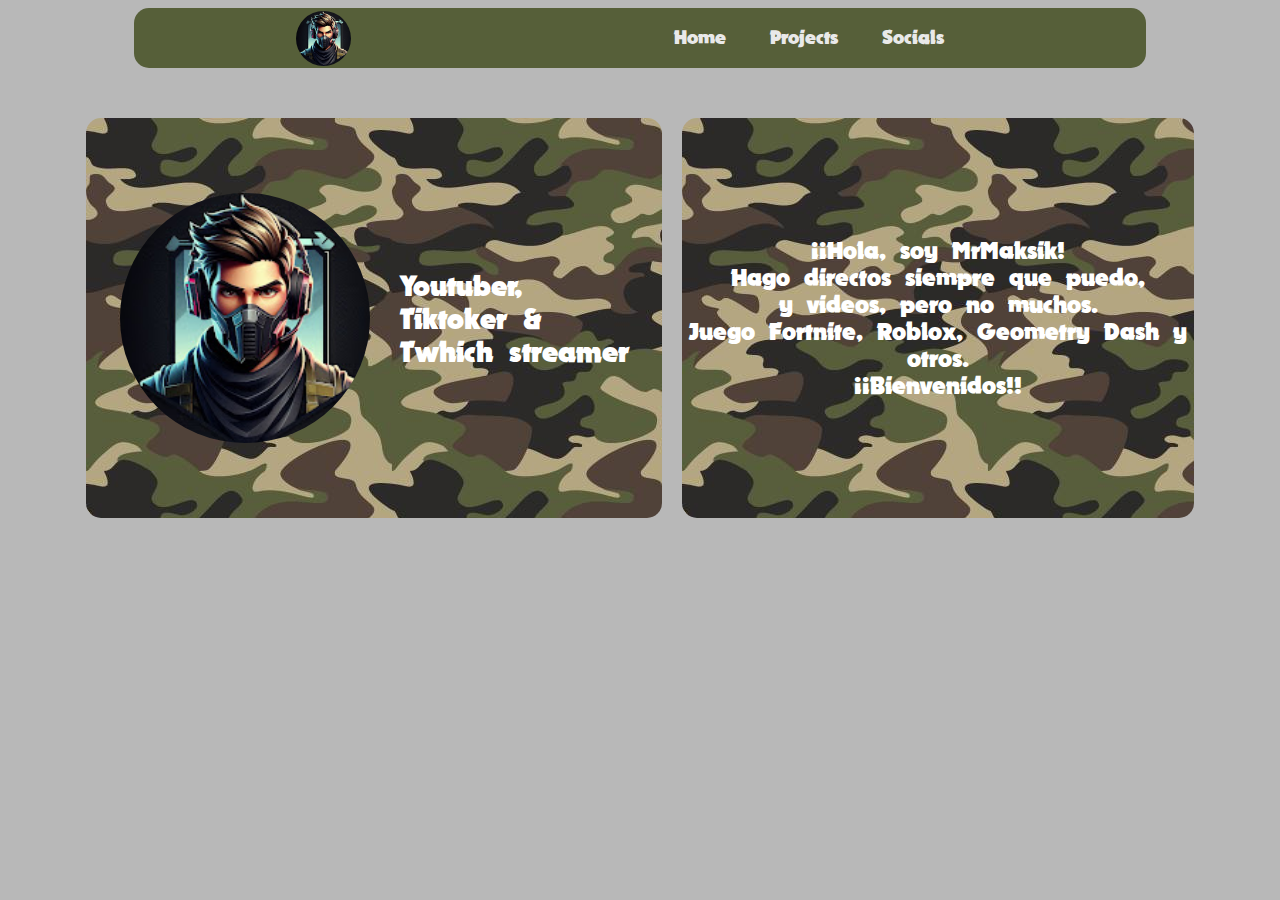
<file: index.html>
<!DOCTYPE html>
<html lang="en">
<head>
    <meta charset="UTF-8">
    <meta name="viewport" content="width=device-width, initial-scale=1.0">
    <title>MrMaksik's Page</title>
    <link rel="stylesheet" href="/css/header.css">
    <link rel="stylesheet" href="/css/homePage.css">
    <link rel="icon" href="/img/img.jpg" type="image/jpg">
</head>
<body>
    <header>
        <div class="header">
            <div class="logo">
                <a href=".."></a>
                <img src="img/img.jpg" alt="Logo">
            </div>
            <nav>
                <a href="..">Home</a>
                <a href="/projects">Projects</a>
                <a href="/socials">Socials</a>
            </nav>
        </div>
    </header>

    <section>
        <div class="myInfo">
            <div class="photoAndShortAbout">
                <img src="img/img.jpg" alt="ProfilePhoto">
                <h2>Youtuber,<br>
                    Tiktoker &<br>
                    Twhich streamer</h2>
            </div>
            <div class="about">
                <p>¡¡Hola, soy MrMaksik! <br>
                Hago directos siempre que puedo, <br>
                y videos, pero no muchos. <br>
                Juego Fortnite, Roblox, Geometry Dash y otros. <br>
                ¡¡Bienvenidos!!
                </p>
            </div>
        </div>
    </section>
</body>
</html>
</file>
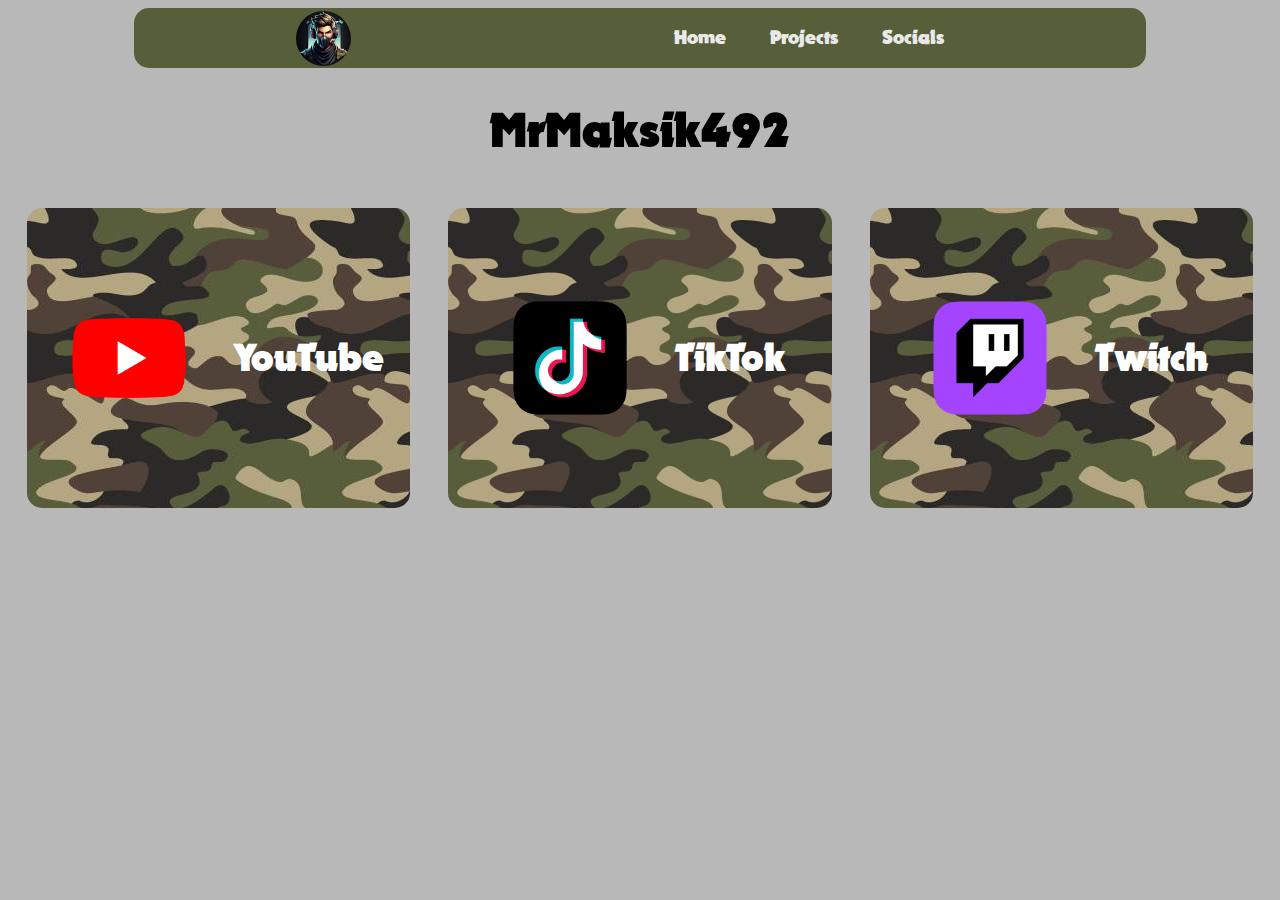
<file: socials/index.html>
<!DOCTYPE html>
<html lang="en">
<head>
    <meta charset="UTF-8">
    <meta name="viewport" content="width=device-width, initial-scale=1.0">
    <title>My Socials</title>
    <link rel="stylesheet" href="../css/header.css">
    <link rel="stylesheet" href="../css/socialsPage.css">
    <link rel="icon" href="/img/img.jpg" type="image/jpg">
</head>
<body>
    <header>
        <div class="header">
            <div class="logo">
                <a href=".."></a>
                <img src="../img/img.jpg" alt="Logo">
            </div>
            <nav>
                <a href="..">Home</a>
                <a href="../projects">Projects</a>
                <a href="/socials">Socials</a>
            </nav>
        </div>
    </header>

    <h1 class="myID">MrMaksik492</h1>
    
    <section>
        <div class="mySocials">
            <div class="social">
                <a href="https://www.youtube.com/@MrMaksik492"></a>
                <img src="../img/ytLogo.webp" alt="">
                <h2>YouTube</h2>
            </div>
            <div class="social">
                <a href="https://www.tiktok.com/@mrmaksik492"></a>
                <img src="../img/tiktokLogo.webp" alt="">
                <h2>TikTok</h2>
            </div>
            <div class="social">
                <a href="https://www.twitch.tv/mrmaksik492"></a>
                <img src="../img/twitchLogo.webp" alt="">
                <h2>Twitch</h2>
            </div>
        </div>
    </section>
</body>
</html>
</file>
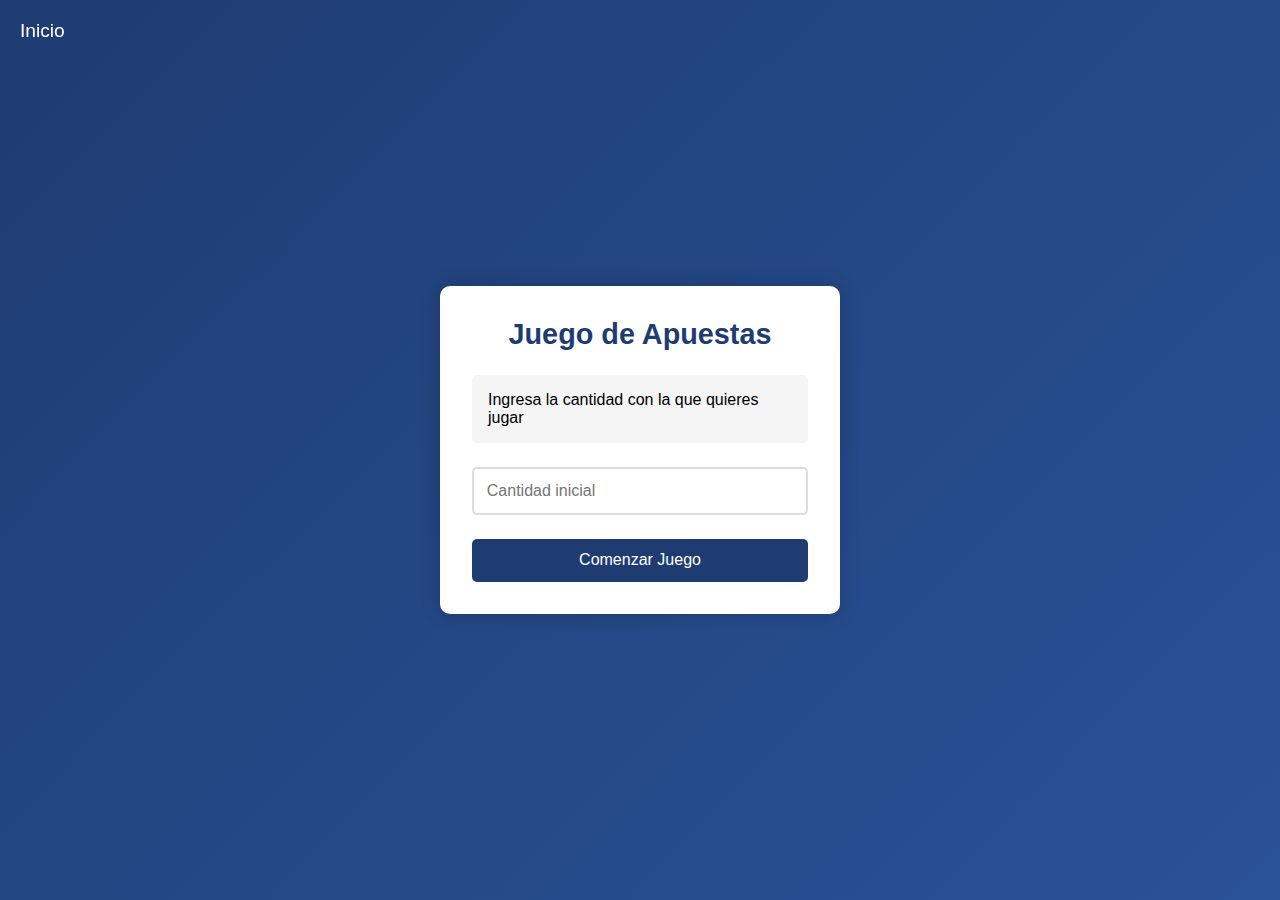
<file: projects/apuesta/index.html>
<!DOCTYPE html>
<html lang="es">
<head>
    <meta charset="UTF-8">
    <meta name="viewport" content="width=device-width, initial-scale=1.0">
    <title>Juego de Apuestas</title>
    <style>
        * {
            margin: 0;
            padding: 0;
            box-sizing: border-box;
            font-family: 'Segoe UI', Tahoma, Geneva, Verdana, sans-serif;
        }

        .nav-link {
            position: fixed;
            top: 20px;
            left: 20px;
            color: white;
            text-decoration: none;
            font-size: 1.2rem;
            z-index: 1000;
        }

        body {
            min-height: 100vh;
            background: linear-gradient(135deg, #1e3c72, #2a5298);
            display: flex;
            justify-content: center;
            align-items: center;
            padding: 20px;
        }

        .container {
            background: white;
            padding: 2rem;
            border-radius: 10px;
            box-shadow: 0 0 20px rgba(0,0,0,0.2);
            width: 100%;
            max-width: 400px;
        }

        .game-section {
            display: none;
        }

        .active {
            display: block;
        }

        h1 {
            color: #1e3c72;
            margin-bottom: 1.5rem;
            text-align: center;
            font-size: 1.8rem;
        }

        .info-display {
            background: #f5f5f5;
            padding: 1rem;
            border-radius: 5px;
            margin-bottom: 1rem;
        }

        .money-display {
            font-size: 1.2rem;
            color: #2a5298;
            margin-bottom: 0.5rem;
        }

        input {
            width: 100%;
            padding: 0.8rem;
            margin: 0.5rem 0;
            border: 2px solid #ddd;
            border-radius: 5px;
            font-size: 1rem;
        }

        input:focus {
            outline: none;
            border-color: #1e3c72;
        }

        button {
            width: 100%;
            padding: 0.8rem;
            background: #1e3c72;
            color: white;
            border: none;
            border-radius: 5px;
            cursor: pointer;
            font-size: 1rem;
            margin-top: 1rem;
            transition: background 0.3s;
        }

        button:hover {
            background: #2a5298;
        }

        button:disabled {
            background: #ccc;
            cursor: not-allowed;
        }

        .result {
            text-align: center;
            margin: 1rem 0;
            padding: 1rem;
            border-radius: 5px;
            font-weight: bold;
        }

        .win {
            background: #d4edda;
            color: #155724;
        }

        .lose {
            background: #f8d7da;
            color: #721c24;
        }

        .number-input {
            width: 100%;
            display: grid;
            grid-template-columns: repeat(5, 1fr);
            gap: 0.5rem;
            margin: 1rem 0;
        }

        .number-btn {
            padding: 0.8rem;
            margin: 0;
        }
    </style>
</head>
<body>
    <a href="../.." class="nav-link">Inicio</a>
    <div class="container">
        <div id="initialSection" class="game-section active">
            <h1>Juego de Apuestas</h1>
            <div class="info-display">
                <p>Ingresa la cantidad con la que quieres jugar</p>
            </div>
            <input type="number" id="initialMoney" placeholder="Cantidad inicial" min="1">
            <button onclick="startGame()">Comenzar Juego</button>
        </div>

        <div id="gameSection" class="game-section">
            <h1>Adivina el Número</h1>
            <div class="info-display">
                <p class="money-display">Dinero disponible: $<span id="currentMoney">0</span></p>
                <p class="money-display">Total gastado: $<span id="totalSpent">0</span></p>
            </div>
            <input type="number" id="betAmount" placeholder="Cantidad a apostar" min="1">
            <div class="number-input">
                <button class="number-btn" onclick="selectNumber(0)">0</button>
                <button class="number-btn" onclick="selectNumber(1)">1</button>
                <button class="number-btn" onclick="selectNumber(2)">2</button>
                <button class="number-btn" onclick="selectNumber(3)">3</button>
                <button class="number-btn" onclick="selectNumber(4)">4</button>
                <button class="number-btn" onclick="selectNumber(5)">5</button>
                <button class="number-btn" onclick="selectNumber(6)">6</button>
                <button class="number-btn" onclick="selectNumber(7)">7</button>
                <button class="number-btn" onclick="selectNumber(8)">8</button>
                <button class="number-btn" onclick="selectNumber(9)">9</button>
            </div>
            <div id="result" class="result"></div>
            <button id="playAgainBtn" onclick="playAgain()" style="display: none;">Jugar de nuevo</button>
            <button id="newGameBtn" onclick="resetGame()" style="display: none;">Nuevo juego</button>
        </div>
    </div>

    <script>
        let currentMoney = 0;
        let totalSpent = 0;
        let selectedNumber = null;

        function updateMoneyDisplay() {
            document.getElementById('currentMoney').textContent = currentMoney.toFixed(2);
            document.getElementById('totalSpent').textContent = totalSpent.toFixed(2);
        }

        function startGame() {
            const initialMoney = parseFloat(document.getElementById('initialMoney').value);
            if (isNaN(initialMoney) || initialMoney < 1) {
                alert('Por favor, ingresa una cantidad válida mayor a 0');
                return;
            }

            currentMoney = initialMoney;
            totalSpent += initialMoney;
            updateMoneyDisplay();

            document.getElementById('initialSection').classList.remove('active');
            document.getElementById('gameSection').classList.add('active');
        }

        function selectNumber(num) {
            const betAmount = parseFloat(document.getElementById('betAmount').value);
            if (isNaN(betAmount) || betAmount < 1 || betAmount > currentMoney) {
                alert('Por favor, ingresa una apuesta válida');
                return;
            }

            const randomNumber = Math.floor(Math.random() * 10);
            const resultDiv = document.getElementById('result');
            
            if (num === randomNumber) {
                currentMoney += betAmount;
                resultDiv.innerHTML = `
                    ¡Has ganado! <br>
                    Tu número: ${num} <br>
                    Número ganador: ${randomNumber}
                `;
                resultDiv.className = 'result win';
            } else {
                currentMoney -= betAmount;
                resultDiv.innerHTML = `
                    Has perdido <br>
                    Tu número: ${num} <br>
                    Número ganador: ${randomNumber}
                `;
                resultDiv.className = 'result lose';
            }

            updateMoneyDisplay();

            if (currentMoney <= 0) {
                document.getElementById('playAgainBtn').style.display = 'none';
                document.getElementById('newGameBtn').style.display = 'block';
                disableGameButtons(true);
            } else {
                document.getElementById('playAgainBtn').style.display = 'block';
                document.getElementById('newGameBtn').style.display = 'block';
                disableGameButtons(true);
            }
        }

        function disableGameButtons(disabled) {
            const buttons = document.querySelectorAll('.number-btn');
            buttons.forEach(btn => btn.disabled = disabled);
            document.getElementById('betAmount').disabled = disabled;
        }

        function playAgain() {
            document.getElementById('result').innerHTML = '';
            document.getElementById('result').className = 'result';
            document.getElementById('playAgainBtn').style.display = 'none';
            document.getElementById('newGameBtn').style.display = 'none';
            document.getElementById('betAmount').value = '';
            disableGameButtons(false);
        }

        function resetGame() {
            document.getElementById('initialMoney').value = '';
            document.getElementById('betAmount').value = '';
            document.getElementById('result').innerHTML = '';
            document.getElementById('result').className = 'result';
            document.getElementById('gameSection').classList.remove('active');
            document.getElementById('initialSection').classList.add('active');
            document.getElementById('playAgainBtn').style.display = 'none';
            document.getElementById('newGameBtn').style.display = 'none';
            disableGameButtons(false);
            currentMoney = 0;
            selectedNumber = null;
        }
    </script>
</body>
</html>
</file>
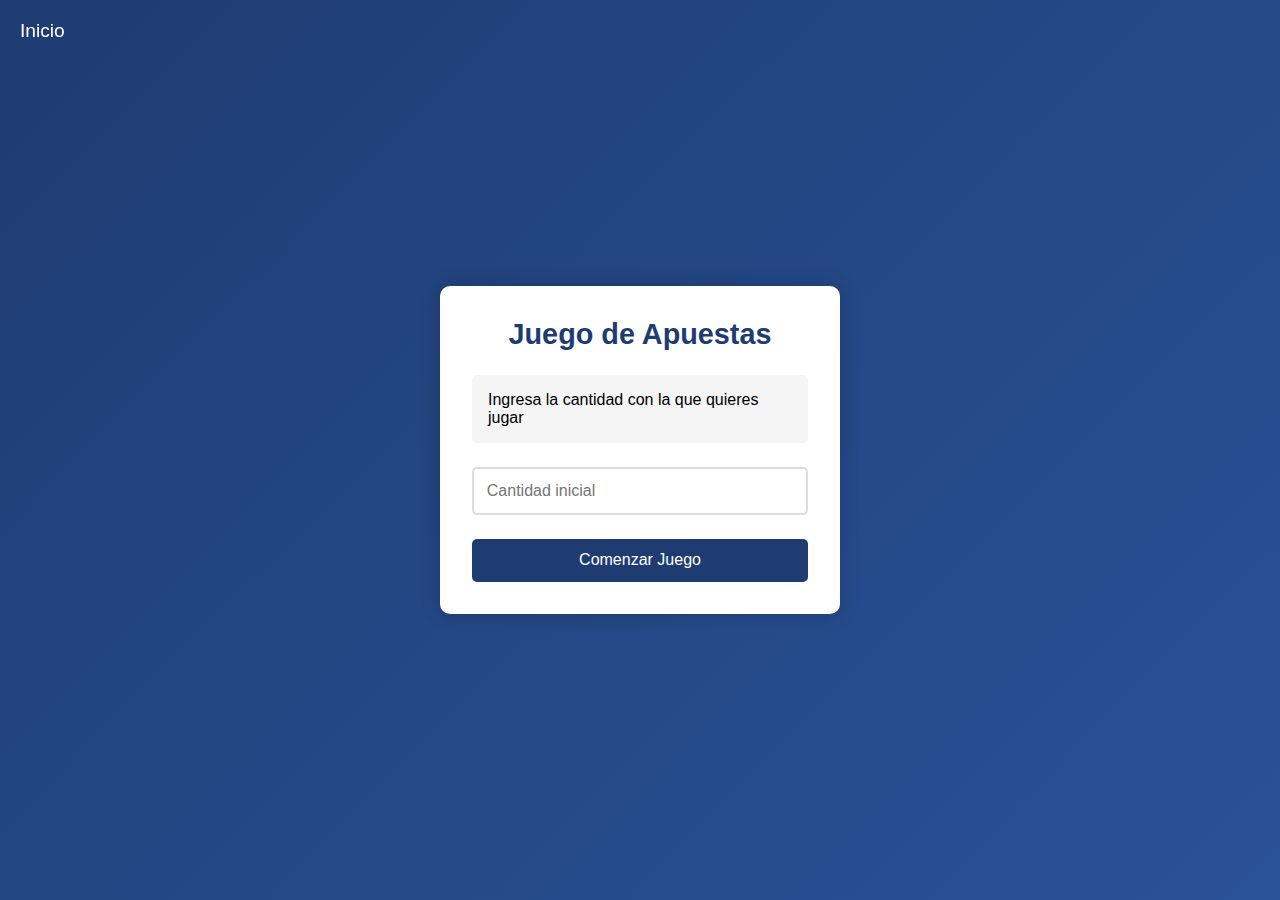
<file: projects/apuesta1/index.html>
<!DOCTYPE html>
<html lang="es">
<head>
    <meta charset="UTF-8">
    <meta name="viewport" content="width=device-width, initial-scale=1.0">
    <title>Juego de Apuestas</title>
    <style>
        * {
            margin: 0;
            padding: 0;
            box-sizing: border-box;
            font-family: 'Segoe UI', Tahoma, Geneva, Verdana, sans-serif;
        }

        .nav-link {
            position: fixed;
            top: 20px;
            left: 20px;
            color: white;
            text-decoration: none;
            font-size: 1.2rem;
            z-index: 1000;
        }

        body {
            min-height: 100vh;
            background: linear-gradient(135deg, #1e3c72, #2a5298);
            display: flex;
            justify-content: center;
            align-items: center;
            padding: 20px;
        }

        .container {
            background: white;
            padding: 2rem;
            border-radius: 10px;
            box-shadow: 0 0 20px rgba(0,0,0,0.2);
            width: 100%;
            max-width: 400px;
        }

        .game-section {
            display: none;
        }

        .active {
            display: block;
        }

        h1 {
            color: #1e3c72;
            margin-bottom: 1.5rem;
            text-align: center;
            font-size: 1.8rem;
        }

        .info-display {
            background: #f5f5f5;
            padding: 1rem;
            border-radius: 5px;
            margin-bottom: 1rem;
        }

        .money-display {
            font-size: 1.2rem;
            color: #2a5298;
            margin-bottom: 0.5rem;
        }

        input {
            width: 100%;
            padding: 0.8rem;
            margin: 0.5rem 0;
            border: 2px solid #ddd;
            border-radius: 5px;
            font-size: 1rem;
        }

        input:focus {
            outline: none;
            border-color: #1e3c72;
        }

        button {
            width: 100%;
            padding: 0.8rem;
            background: #1e3c72;
            color: white;
            border: none;
            border-radius: 5px;
            cursor: pointer;
            font-size: 1rem;
            margin-top: 1rem;
            transition: background 0.3s;
        }

        button:hover {
            background: #2a5298;
        }

        button:disabled {
            background: #ccc;
            cursor: not-allowed;
        }

        .result {
            text-align: center;
            margin: 1rem 0;
            padding: 1rem;
            border-radius: 5px;
            font-weight: bold;
        }

        .win {
            background: #d4edda;
            color: #155724;
        }

        .lose {
            background: #f8d7da;
            color: #721c24;
        }

        .number-input {
            width: 100%;
            display: grid;
            grid-template-columns: repeat(5, 1fr);
            gap: 0.5rem;
            margin: 1rem 0;
        }

        .number-btn {
            padding: 0.8rem;
            margin: 0;
        }
    </style>
</head>
<body>
    <a href=".." class="nav-link">Inicio</a>
    <div class="container">
        <div id="initialSection" class="game-section active">
            <h1>Juego de Apuestas</h1>
            <div class="info-display">
                <p>Ingresa la cantidad con la que quieres jugar</p>
            </div>
            <input type="number" id="initialMoney" placeholder="Cantidad inicial" min="1">
            <button onclick="startGame()">Comenzar Juego</button>
        </div>

        <div id="gameSection" class="game-section">
            <h1>Adivina el Número</h1>
            <div class="info-display">
                <p class="money-display">Dinero disponible: $<span id="currentMoney">0</span></p>
                <p class="money-display">Total gastado: $<span id="totalSpent">0</span></p>
            </div>
            <input type="number" id="betAmount" placeholder="Cantidad a apostar" min="1">
            <div class="number-input">
                <button class="number-btn" onclick="selectNumber(0)">0</button>
                <button class="number-btn" onclick="selectNumber(1)">1</button>
                <button class="number-btn" onclick="selectNumber(2)">2</button>
                <button class="number-btn" onclick="selectNumber(3)">3</button>
                <button class="number-btn" onclick="selectNumber(4)">4</button>
                <button class="number-btn" onclick="selectNumber(5)">5</button>
                <button class="number-btn" onclick="selectNumber(6)">6</button>
                <button class="number-btn" onclick="selectNumber(7)">7</button>
                <button class="number-btn" onclick="selectNumber(8)">8</button>
                <button class="number-btn" onclick="selectNumber(9)">9</button>
            </div>
            <div id="result" class="result"></div>
            <button id="playAgainBtn" onclick="playAgain()" style="display: none;">Jugar de nuevo</button>
            <button id="newGameBtn" onclick="resetGame()" style="display: none;">Nuevo juego</button>
        </div>
    </div>

    <script>
        let currentMoney = 0;
        let totalSpent = 0;
        let selectedNumber = null;

        function updateMoneyDisplay() {
            document.getElementById('currentMoney').textContent = currentMoney.toFixed(2);
            document.getElementById('totalSpent').textContent = totalSpent.toFixed(2);
        }

        function startGame() {
            const initialMoney = parseFloat(document.getElementById('initialMoney').value);
            if (isNaN(initialMoney) || initialMoney < 1) {
                alert('Por favor, ingresa una cantidad válida mayor a 0');
                return;
            }

            currentMoney = initialMoney;
            totalSpent += initialMoney;
            updateMoneyDisplay();

            document.getElementById('initialSection').classList.remove('active');
            document.getElementById('gameSection').classList.add('active');
        }

        function selectNumber(num) {
            const betAmount = parseFloat(document.getElementById('betAmount').value);
            if (isNaN(betAmount) || betAmount < 1 || betAmount > currentMoney) {
                alert('Por favor, ingresa una apuesta válida');
                return;
            }

            const randomNumber = Math.floor(Math.random() * 10);
            const resultDiv = document.getElementById('result');
            
            if (num === randomNumber) {
                currentMoney += betAmount;
                resultDiv.innerHTML = `
                    ¡Has ganado! <br>
                    Tu número: ${num} <br>
                    Número ganador: ${randomNumber}
                `;
                resultDiv.className = 'result win';
            } else {
                currentMoney -= betAmount;
                resultDiv.innerHTML = `
                    Has perdido <br>
                    Tu número: ${num} <br>
                    Número ganador: ${randomNumber}
                `;
                resultDiv.className = 'result lose';
            }

            updateMoneyDisplay();

            if (currentMoney <= 0) {
                document.getElementById('playAgainBtn').style.display = 'none';
                document.getElementById('newGameBtn').style.display = 'block';
                disableGameButtons(true);
            } else {
                document.getElementById('playAgainBtn').style.display = 'block';
                document.getElementById('newGameBtn').style.display = 'block';
                disableGameButtons(true);
            }
        }

        function disableGameButtons(disabled) {
            const buttons = document.querySelectorAll('.number-btn');
            buttons.forEach(btn => btn.disabled = disabled);
            document.getElementById('betAmount').disabled = disabled;
        }

        function playAgain() {
            document.getElementById('result').innerHTML = '';
            document.getElementById('result').className = 'result';
            document.getElementById('playAgainBtn').style.display = 'none';
            document.getElementById('newGameBtn').style.display = 'none';
            document.getElementById('betAmount').value = '';
            disableGameButtons(false);
        }

        function resetGame() {
            document.getElementById('initialMoney').value = '';
            document.getElementById('betAmount').value = '';
            document.getElementById('result').innerHTML = '';
            document.getElementById('result').className = 'result';
            document.getElementById('gameSection').classList.remove('active');
            document.getElementById('initialSection').classList.add('active');
            document.getElementById('playAgainBtn').style.display = 'none';
            document.getElementById('newGameBtn').style.display = 'none';
            disableGameButtons(false);
            currentMoney = 0;
            selectedNumber = null;
        }
    </script>
</body>
</html>
</file>
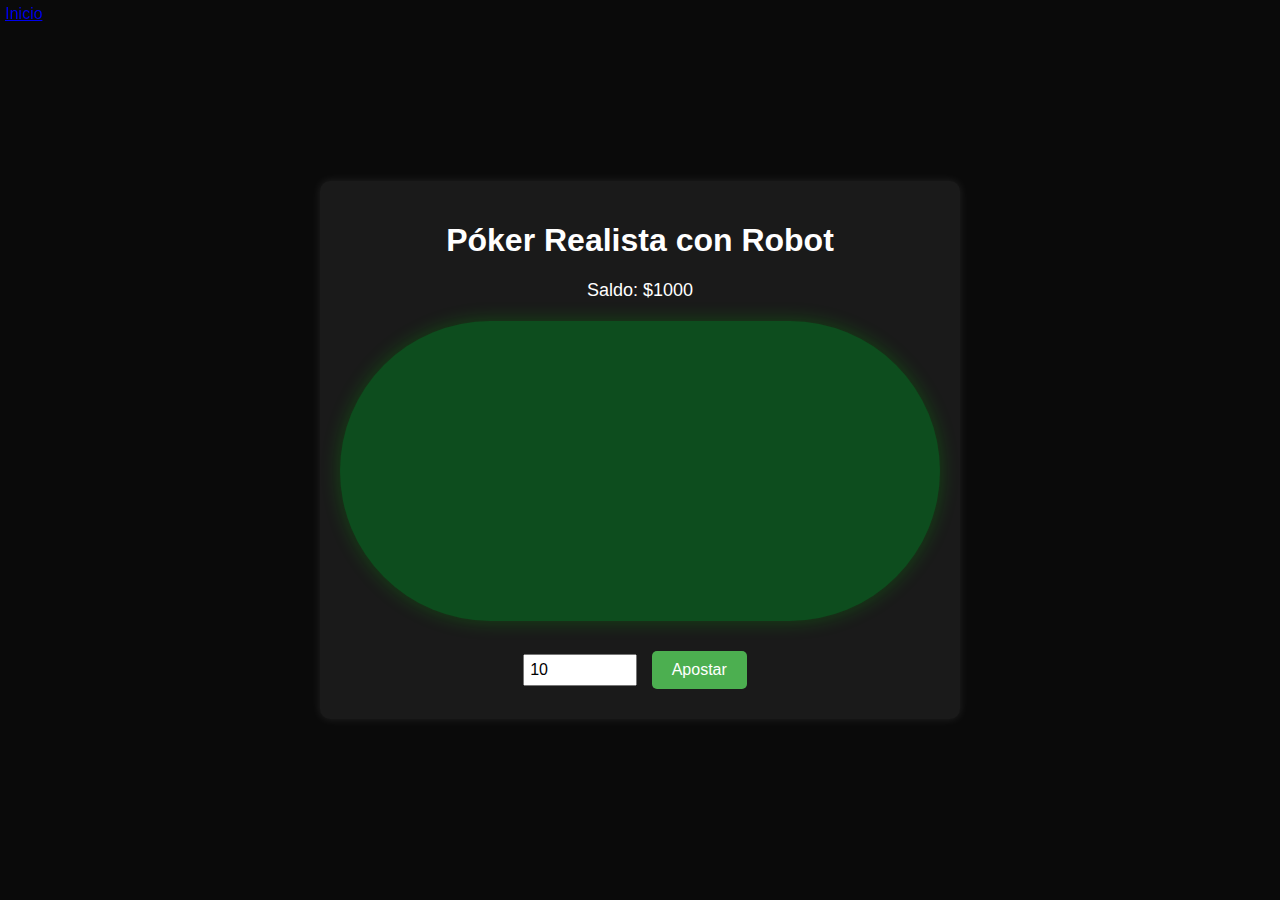
<file: projects/apuesta2/index.html>
<!DOCTYPE html>
<html lang="es">
<head>
    <meta charset="UTF-8">
    <meta name="viewport" content="width=device-width, initial-scale=1.0">
    <title>Póker Realista con Robot</title>
    <style>
        a {
            position: fixed;
            top: 5px;
            left: 5px;
        }
        body {
            font-family: Arial, sans-serif;
            display: flex;
            justify-content: center;
            align-items: center;
            height: 100vh;
            margin: 0;
            background-color: #0a0a0a;
            color: white;
        }
        #game-container {
            text-align: center;
            background-color: #1a1a1a;
            padding: 20px;
            border-radius: 10px;
            box-shadow: 0 0 10px rgba(255,255,255,0.1);
        }
        #table {
            width: 600px;
            height: 300px;
            background-color: #0d4d1e;
            border-radius: 150px;
            margin: 20px auto;
            position: relative;
            box-shadow: 0 0 20px rgba(0,255,0,0.2);
        }
        .player, .robot {
            position: absolute;
            width: 120px;
            height: 120px;
        }
        .player {
            bottom: -60px;
            left: 240px;
        }
        .robot {
            top: -60px;
            left: 240px;
        }
        .card {
            width: 60px;
            height: 90px;
            background-color: white;
            border-radius: 5px;
            display: inline-block;
            margin: 0 5px;
            color: black;
            line-height: 90px;
            font-size: 24px;
            transition: transform 0.5s;
            box-shadow: 2px 2px 5px rgba(0,0,0,0.3);
        }
        .card.dealt {
            animation: dealCard 0.5s;
        }
        @keyframes dealCard {
            from {
                transform: translateY(-100px) rotate(720deg);
                opacity: 0;
            }
            to {
                transform: translateY(0) rotate(0deg);
                opacity: 1;
            }
        }
        button {
            margin: 10px;
            padding: 10px 20px;
            font-size: 16px;
            cursor: pointer;
            background-color: #4CAF50;
            color: white;
            border: none;
            border-radius: 5px;
            transition: background-color 0.3s;
        }
        button:hover {
            background-color: #45a049;
        }
        button:disabled {
            background-color: #cccccc;
            cursor: not-allowed;
        }
        #balance, #bet-amount {
            font-size: 18px;
            margin: 10px 0;
        }
        #bet-controls {
            margin-top: 20px;
        }
        input[type="number"] {
            width: 100px;
            padding: 5px;
            font-size: 16px;
        }
    </style>
</head>
<body>
    <a href="..">Inicio</a>
    <div id="game-container">
        <h1>Póker Realista con Robot</h1>
        <div id="balance">Saldo: $1000</div>
        <div id="table">
            <div class="robot" id="robot-hand"></div>
            <div class="player" id="player-hand"></div>
        </div>
        <div id="bet-controls">
            <input type="number" id="bet-input" min="1" max="1000" value="10">
            <button id="place-bet">Apostar</button>
        </div>
        <div id="game-controls" style="display:none;">
            <button id="hit">Pedir</button>
            <button id="stand">Plantarse</button>
        </div>
        <div id="message"></div>
    </div>

    <script>
        const suits = ['♠', '♥', '♦', '♣'];
        const values = ['2', '3', '4', '5', '6', '7', '8', '9', '10', 'J', 'Q', 'K', 'A'];
        let deck = [];
        let playerHand = [];
        let robotHand = [];
        let playerBalance = 1000;
        let currentBet = 0;

        const playerHandEl = document.getElementById('player-hand');
        const robotHandEl = document.getElementById('robot-hand');
        const messageEl = document.getElementById('message');
        const balanceEl = document.getElementById('balance');
        const betInputEl = document.getElementById('bet-input');
        const placeBetBtn = document.getElementById('place-bet');
        const hitBtn = document.getElementById('hit');
        const standBtn = document.getElementById('stand');
        const betControlsEl = document.getElementById('bet-controls');
        const gameControlsEl = document.getElementById('game-controls');

        function createDeck() {
            deck = [];
            for (let suit of suits) {
                for (let value of values) {
                    deck.push({ suit, value });
                }
            }
        }

        function shuffle(array) {
            for (let i = array.length - 1; i > 0; i--) {
                const j = Math.floor(Math.random() * (i + 1));
                [array[i], array[j]] = [array[j], array[i]];
            }
        }

        function dealCards() {
            createDeck();
            shuffle(deck);
            playerHand = [deck.pop(), deck.pop()];
            robotHand = [deck.pop(), deck.pop()];
            updateHandsDisplay();
        }

        function updateHandsDisplay() {
            playerHandEl.innerHTML = '';
            robotHandEl.innerHTML = '';
            playerHand.forEach(card => {
                const cardEl = document.createElement('div');
                cardEl.classList.add('card', 'dealt');
                cardEl.textContent = `${card.value}${card.suit}`;
                cardEl.style.color = ['♥', '♦'].includes(card.suit) ? 'red' : 'black';
                playerHandEl.appendChild(cardEl);
            });
            robotHand.forEach((card, index) => {
                const cardEl = document.createElement('div');
                cardEl.classList.add('card', 'dealt');
                if (index === 0) {
                    cardEl.textContent = '🂠';
                    cardEl.style.backgroundColor = '#b71c1c';
                } else {
                    cardEl.textContent = `${card.value}${card.suit}`;
                    cardEl.style.color = ['♥', '♦'].includes(card.suit) ? 'red' : 'black';
                }
                robotHandEl.appendChild(cardEl);
            });
        }

        function hit() {
            playerHand.push(deck.pop());
            updateHandsDisplay();
            if (calculateHandValue(playerHand) > 21) {
                endGame('¡Te has pasado! El robot gana.');
            }
        }

        function robotTurn() {
            while (calculateHandValue(robotHand) < 17) {
                robotHand.push(deck.pop());
            }
            updateHandsDisplay(true);
            determineWinner();
        }

        function calculateHandValue(hand) {
            let value = 0;
            let aces = 0;
            for (let card of hand) {
                if (card.value === 'A') {
                    aces++;
                } else if (['K', 'Q', 'J'].includes(card.value)) {
                    value += 10;
                } else {
                    value += parseInt(card.value);
                }
            }
            for (let i = 0; i < aces; i++) {
                if (value + 11 <= 21) {
                    value += 11;
                } else {
                    value += 1;
                }
            }
            return value;
        }

        function determineWinner() {
            const playerValue = calculateHandValue(playerHand);
            const robotValue = calculateHandValue(robotHand);
            if (robotValue > 21) {
                endGame('¡El robot se ha pasado! Has ganado.', true);
            } else if (playerValue > robotValue) {
                endGame('¡Has ganado!', true);
            } else if (playerValue < robotValue) {
                endGame('El robot gana.', false);
            } else {
                endGame('Empate.', null);
            }
        }

        function endGame(message, playerWon) {
            messageEl.textContent = message;
            if (playerWon === true) {
                playerBalance += currentBet * 2;
            } else if (playerWon === false) {
                // No need to deduct, already deducted when placing bet
            } else {
                playerBalance += currentBet; // Return the bet on a tie
            }
            updateBalance();
            betControlsEl.style.display = 'block';
            gameControlsEl.style.display = 'none';
            currentBet = 0;
        }

        function updateBalance() {
            balanceEl.textContent = `Saldo: $${playerBalance}`;
            betInputEl.max = playerBalance;
        }

        placeBetBtn.addEventListener('click', () => {
            const betAmount = parseInt(betInputEl.value);
            if (betAmount > 0 && betAmount <= playerBalance) {
                currentBet = betAmount;
                playerBalance -= currentBet;
                updateBalance();
                dealCards();
                betControlsEl.style.display = 'none';
                gameControlsEl.style.display = 'block';
                messageEl.textContent = `Apuesta actual: $${currentBet}`;
            } else {
                messageEl.textContent = 'Apuesta inválida.';
            }
        });

        hitBtn.addEventListener('click', hit);

        standBtn.addEventListener('click', () => {
            robotTurn();
        });

        // Inicializar
        updateBalance();
    </script>
</body>
</html>
</file>
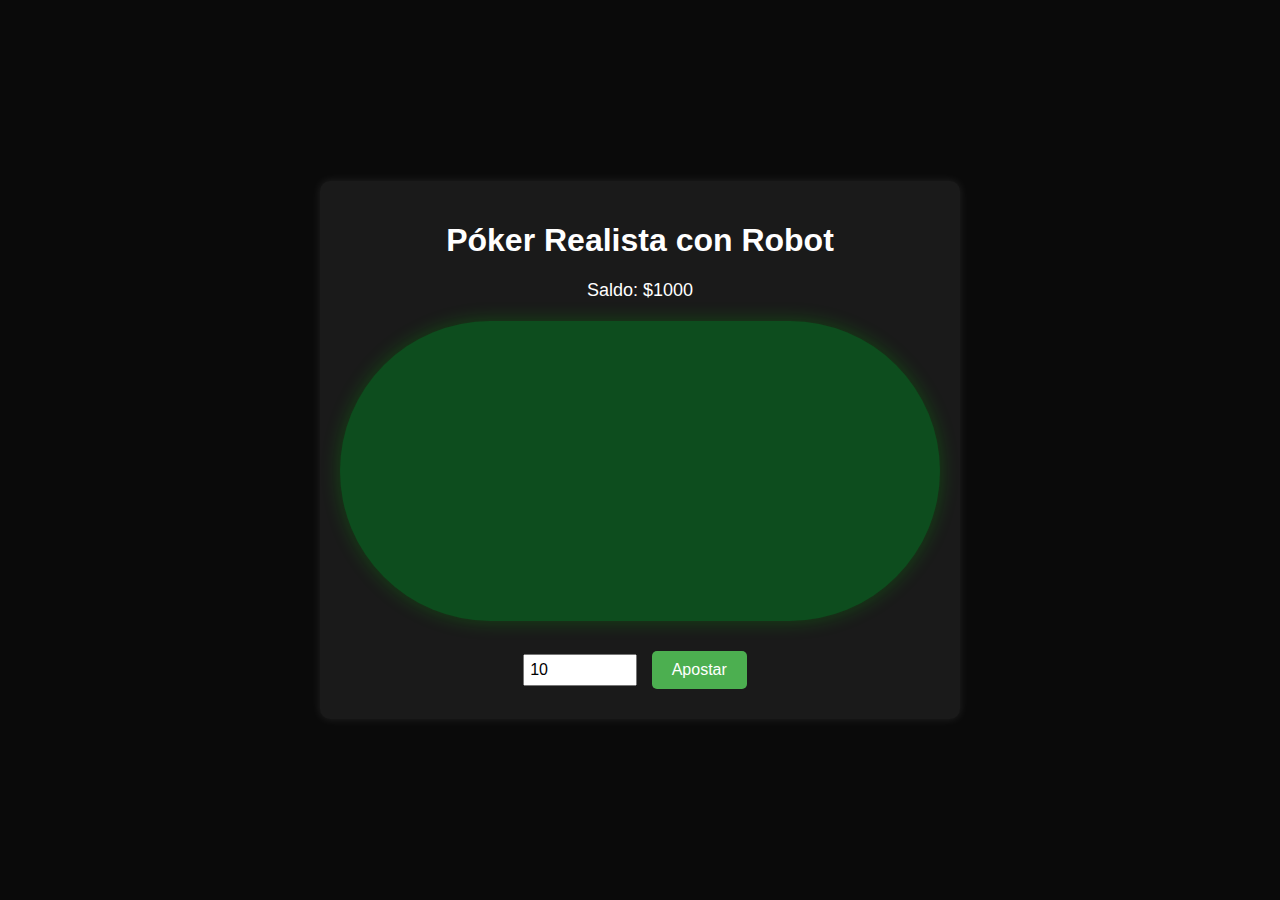
<file: test.html>
<!DOCTYPE html>
<html lang="es">
<head>
    <meta charset="UTF-8">
    <meta name="viewport" content="width=device-width, initial-scale=1.0">
    <title>Póker Realista con Robot</title>
    <style>
        body {
            font-family: Arial, sans-serif;
            display: flex;
            justify-content: center;
            align-items: center;
            height: 100vh;
            margin: 0;
            background-color: #0a0a0a;
            color: white;
        }
        #game-container {
            text-align: center;
            background-color: #1a1a1a;
            padding: 20px;
            border-radius: 10px;
            box-shadow: 0 0 10px rgba(255,255,255,0.1);
        }
        #table {
            width: 600px;
            height: 300px;
            background-color: #0d4d1e;
            border-radius: 150px;
            margin: 20px auto;
            position: relative;
            box-shadow: 0 0 20px rgba(0,255,0,0.2);
        }
        .player, .robot {
            position: absolute;
            width: 120px;
            height: 120px;
        }
        .player {
            bottom: -60px;
            left: 240px;
        }
        .robot {
            top: -60px;
            left: 240px;
        }
        .card {
            width: 60px;
            height: 90px;
            background-color: white;
            border-radius: 5px;
            display: inline-block;
            margin: 0 5px;
            color: black;
            line-height: 90px;
            font-size: 24px;
            transition: transform 0.5s;
            box-shadow: 2px 2px 5px rgba(0,0,0,0.3);
        }
        .card.dealt {
            animation: dealCard 0.5s;
        }
        @keyframes dealCard {
            from {
                transform: translateY(-100px) rotate(720deg);
                opacity: 0;
            }
            to {
                transform: translateY(0) rotate(0deg);
                opacity: 1;
            }
        }
        button {
            margin: 10px;
            padding: 10px 20px;
            font-size: 16px;
            cursor: pointer;
            background-color: #4CAF50;
            color: white;
            border: none;
            border-radius: 5px;
            transition: background-color 0.3s;
        }
        button:hover {
            background-color: #45a049;
        }
        button:disabled {
            background-color: #cccccc;
            cursor: not-allowed;
        }
        #balance, #bet-amount {
            font-size: 18px;
            margin: 10px 0;
        }
        #bet-controls {
            margin-top: 20px;
        }
        input[type="number"] {
            width: 100px;
            padding: 5px;
            font-size: 16px;
        }
    </style>
</head>
<body>
    <div id="game-container">
        <h1>Póker Realista con Robot</h1>
        <div id="balance">Saldo: $1000</div>
        <div id="table">
            <div class="robot" id="robot-hand"></div>
            <div class="player" id="player-hand"></div>
        </div>
        <div id="bet-controls">
            <input type="number" id="bet-input" min="1" max="1000" value="10">
            <button id="place-bet">Apostar</button>
        </div>
        <div id="game-controls" style="display:none;">
            <button id="hit">Pedir</button>
            <button id="stand">Plantarse</button>
        </div>
        <div id="message"></div>
    </div>

    <script>
        const suits = ['♠', '♥', '♦', '♣'];
        const values = ['2', '3', '4', '5', '6', '7', '8', '9', '10', 'J', 'Q', 'K', 'A'];
        let deck = [];
        let playerHand = [];
        let robotHand = [];
        let playerBalance = 1000;
        let currentBet = 0;

        const playerHandEl = document.getElementById('player-hand');
        const robotHandEl = document.getElementById('robot-hand');
        const messageEl = document.getElementById('message');
        const balanceEl = document.getElementById('balance');
        const betInputEl = document.getElementById('bet-input');
        const placeBetBtn = document.getElementById('place-bet');
        const hitBtn = document.getElementById('hit');
        const standBtn = document.getElementById('stand');
        const betControlsEl = document.getElementById('bet-controls');
        const gameControlsEl = document.getElementById('game-controls');

        function createDeck() {
            deck = [];
            for (let suit of suits) {
                for (let value of values) {
                    deck.push({ suit, value });
                }
            }
        }

        function shuffle(array) {
            for (let i = array.length - 1; i > 0; i--) {
                const j = Math.floor(Math.random() * (i + 1));
                [array[i], array[j]] = [array[j], array[i]];
            }
        }

        function dealCards() {
            createDeck();
            shuffle(deck);
            playerHand = [deck.pop(), deck.pop()];
            robotHand = [deck.pop(), deck.pop()];
            updateHandsDisplay();
        }

        function updateHandsDisplay() {
            playerHandEl.innerHTML = '';
            robotHandEl.innerHTML = '';
            playerHand.forEach(card => {
                const cardEl = document.createElement('div');
                cardEl.classList.add('card', 'dealt');
                cardEl.textContent = `${card.value}${card.suit}`;
                cardEl.style.color = ['♥', '♦'].includes(card.suit) ? 'red' : 'black';
                playerHandEl.appendChild(cardEl);
            });
            robotHand.forEach((card, index) => {
                const cardEl = document.createElement('div');
                cardEl.classList.add('card', 'dealt');
                if (index === 0) {
                    cardEl.textContent = '🂠';
                    cardEl.style.backgroundColor = '#b71c1c';
                } else {
                    cardEl.textContent = `${card.value}${card.suit}`;
                    cardEl.style.color = ['♥', '♦'].includes(card.suit) ? 'red' : 'black';
                }
                robotHandEl.appendChild(cardEl);
            });
        }

        function hit() {
            playerHand.push(deck.pop());
            updateHandsDisplay();
            if (calculateHandValue(playerHand) > 21) {
                endGame('¡Te has pasado! El robot gana.');
            }
        }

        function robotTurn() {
            while (calculateHandValue(robotHand) < 17) {
                robotHand.push(deck.pop());
            }
            updateHandsDisplay(true);
            determineWinner();
        }

        function calculateHandValue(hand) {
            let value = 0;
            let aces = 0;
            for (let card of hand) {
                if (card.value === 'A') {
                    aces++;
                } else if (['K', 'Q', 'J'].includes(card.value)) {
                    value += 10;
                } else {
                    value += parseInt(card.value);
                }
            }
            for (let i = 0; i < aces; i++) {
                if (value + 11 <= 21) {
                    value += 11;
                } else {
                    value += 1;
                }
            }
            return value;
        }

        function determineWinner() {
            const playerValue = calculateHandValue(playerHand);
            const robotValue = calculateHandValue(robotHand);
            if (robotValue > 21) {
                endGame('¡El robot se ha pasado! Has ganado.', true);
            } else if (playerValue > robotValue) {
                endGame('¡Has ganado!', true);
            } else if (playerValue < robotValue) {
                endGame('El robot gana.', false);
            } else {
                endGame('Empate.', null);
            }
        }

        function endGame(message, playerWon) {
            messageEl.textContent = message;
            if (playerWon === true) {
                playerBalance += currentBet * 2;
            } else if (playerWon === false) {
                // No need to deduct, already deducted when placing bet
            } else {
                playerBalance += currentBet; // Return the bet on a tie
            }
            updateBalance();
            betControlsEl.style.display = 'block';
            gameControlsEl.style.display = 'none';
            currentBet = 0;
        }

        function updateBalance() {
            balanceEl.textContent = `Saldo: $${playerBalance}`;
            betInputEl.max = playerBalance;
        }

        placeBetBtn.addEventListener('click', () => {
            const betAmount = parseInt(betInputEl.value);
            if (betAmount > 0 && betAmount <= playerBalance) {
                currentBet = betAmount;
                playerBalance -= currentBet;
                updateBalance();
                dealCards();
                betControlsEl.style.display = 'none';
                gameControlsEl.style.display = 'block';
                messageEl.textContent = `Apuesta actual: $${currentBet}`;
            } else {
                messageEl.textContent = 'Apuesta inválida.';
            }
        });

        hitBtn.addEventListener('click', hit);

        standBtn.addEventListener('click', () => {
            robotTurn();
        });

        // Inicializar
        updateBalance();
    </script>
</body>
</html>
</file>
<file: css/header.css>
body {
    background-color: rgb(184, 184, 184);
}

header {
    display: flex;
    justify-content: center;
    align-items: center;
    align-content: center;
}

.header {
    width: 80%;
    height: 60px;
    background-color: rgb(86, 95, 57);
    display: flex;
    justify-content: space-around;
    border-radius: 15px;
    transition: 0.1s;
}

.header:hover {
    transform: scale(101%);
}

.logo {
    padding-top: 2.5px;
}

.logo a {
    display: block;
    position: absolute;
    height: 55px;
    width: 55px;
    border-radius: 50%;
    z-index: 1;
    transition: 0.2s;
}

.logo a:hover {
    background-color: rgba(136, 163, 135, 0.503);
}

.logo img {
    width: 55px;
    height: 55px;
    border-radius: 50%;
    z-index: 2;
}

nav {
    padding-top: 18px;
    height: 40px;
}

nav a {
    text-decoration: none;
    color: rgb(233, 233, 233);
    font-family: Font;
    font-size: 20px;
    padding-right: 40px;
    transition: 0.2s;
}

nav a:hover {
    color: rgb(105, 131, 104);
}

@font-face {
    font-family: Font;
    src: url(../font/font.ttf);
}

@media only screen and (max-width: 600px) {
    .header {
        width: 99%;
    }
}

@media only screen and (max-width: 350px) {
    .header a {
        font-size: 4vmin;
    }
    nav a {
        padding-right: 2vmax;
        width: fit-content;
    }
}

@media only screen and (max-width: 260px) {
    .logo a {
        width: 15vmin;
        height: 15vmin;
    }
}
</file>
<file: css/homePage.css>
section {
    margin-top: 50px;
}

.myInfo {
    display: flex;
    justify-content: center;
    align-items: center;
    color: rgb(255, 255, 255);
    
}

.photoAndShortAbout {
    margin-right: 10px;
    width: 45vmax;
    height: 400px;
    border-radius: 15px;
    background-image: url(/img/militar-background.jpg);
    display: flex;
    justify-content: center;
    align-items: center;
    transition: 0.1s;
}

.photoAndShortAbout:hover {
    transform: scale(101%);
}

.photoAndShortAbout img {
    height: 250px;
    width: 250px;
    border-radius: 50%;
}

.photoAndShortAbout h2 {
    margin-left: 30px;
    font-family: Font;
    font-size: 30px;
}

.about {
    margin-left: 10px;
    width: 40vmax;
    height: 400px;
    border-radius: 15px;
    background-image: url(/img/militar-background.jpg);
    display: flex;
    justify-content: center;
    align-items: center;
    transition: 0.1s;
}

.about:hover {
    transform: scale(101%);
}

.about p {
    text-align: center;
    font-size: 25px;
    font-family: Font;
}


@font-face {
    font-family: Font;
    src: url(../font/font.ttf);
}

@media only screen and (max-width: 800px) {
    .myInfo{
        flex-direction: column;
    }

    .photoAndShortAbout {
        margin-right: 0;
        margin-bottom: 10px;
    }

    .about {
        margin-left: 0;
        margin-top: 10px
    }

}

@media only screen and (max-width: 500px) {
    .photoAndShortAbout {
        width: 95vmin;
        height: 95vmin;
    }
    .photoAndShortAbout img {
        width: 70vmin;
        height: 70vmin;
    }
    .photoAndShortAbout h2 {
        font-size: 16px;
        margin-left: 10px;
    }
    .about {
        width: 95vmin;
        height: 95vmin;
    }
}
</file>
<file: css/socialsPage.css>
.myID {
    font-family: Font;
    text-align: center;
    color: rgb(0, 0, 0);
    font-size: 50px;
}

section {
    margin-top: 50px;
}

.mySocials {
    display: flex;
    justify-content: center;
    align-items: center;
    color: white;
}

.social {
    margin: 0 19px 0 19px;
    width: 400px;
    height: 300px;
    border-radius: 15px;
    background-image: url(/img/militar-background.jpg);
    display: flex;
    justify-content: center;
    align-items: center;
    transition: 0.2s
}

.social a {
    display: block;
    position: absolute;
    height: 300px;
    width: 400px;
    border-radius: 15;
    z-index: 1;
}

.social:hover {
    transform: scale(102%);
}

.social img {
    height: 150px;
    width: 150px;
}

.social h2 {
    font-size: 40px;
    margin-left: 30px;
    font-family: Font;
}

@font-face {
    font-family: Font;
    src: url(../font/font.ttf);
}

@media only screen and (max-width: 800px) {
    .mySocials{
        flex-direction: column;
    }

    .social {
        margin: 10px 0 0 0;
    }


}

@media only screen and (max-width: 500px) {
    .social {
        width: 95vmin;
        height: 95vmin;
    }
    .social a {
        width: 95vmin;
        height: 95vmin;
    }
    .social img {
        width: 50vmin;
        height: 50vmin;
    }
    .social h2 {
        font-size: 30px;
        margin-left: 10px;
    }
}
</file>
